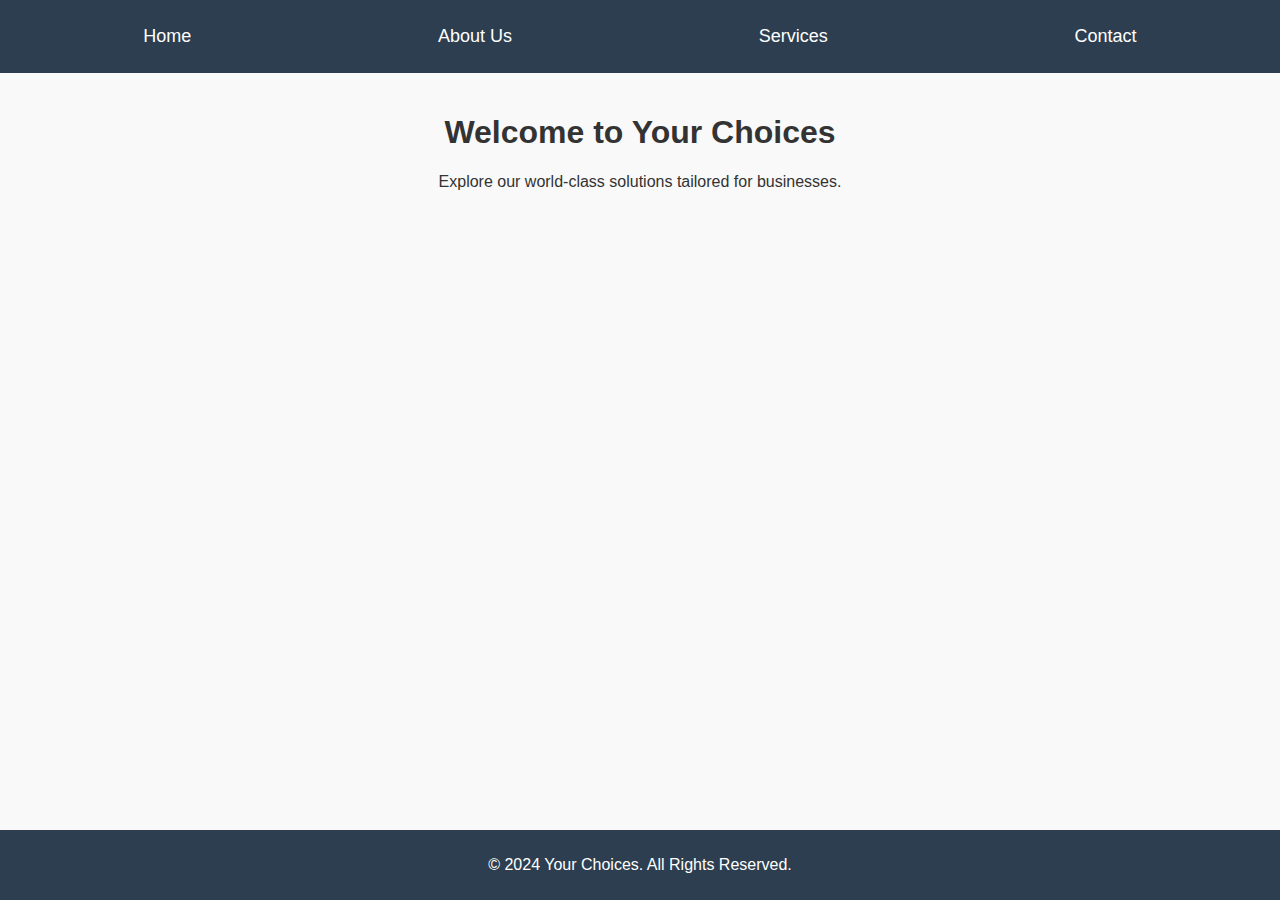
<file: index.html>
<!DOCTYPE html>
<html lang="en">
<head>
    <meta charset="UTF-8">
    <meta name="viewport" content="width=device-width, initial-scale=1.0">
    <title>Home</title>
    <link rel="stylesheet" href="css/style.css">
</head>
<body>
    <header>
        <nav>
            <ul>
                <li><a href="index.html">Home</a></li>
                <li><a href="about.html">About Us</a></li>
                <li><a href="services.html">Services</a></li>
                <li><a href="contact.html">Contact</a></li>
            </ul>
        </nav>
    </header>
    <main>
        <h1>Welcome to Your Choices</h1>
        <p>Explore our world-class solutions tailored for businesses.</p>
    </main>
    <footer>
        <p>&copy; 2024 Your Choices. All Rights Reserved.</p>
    </footer>
</body>
</html>
</file>
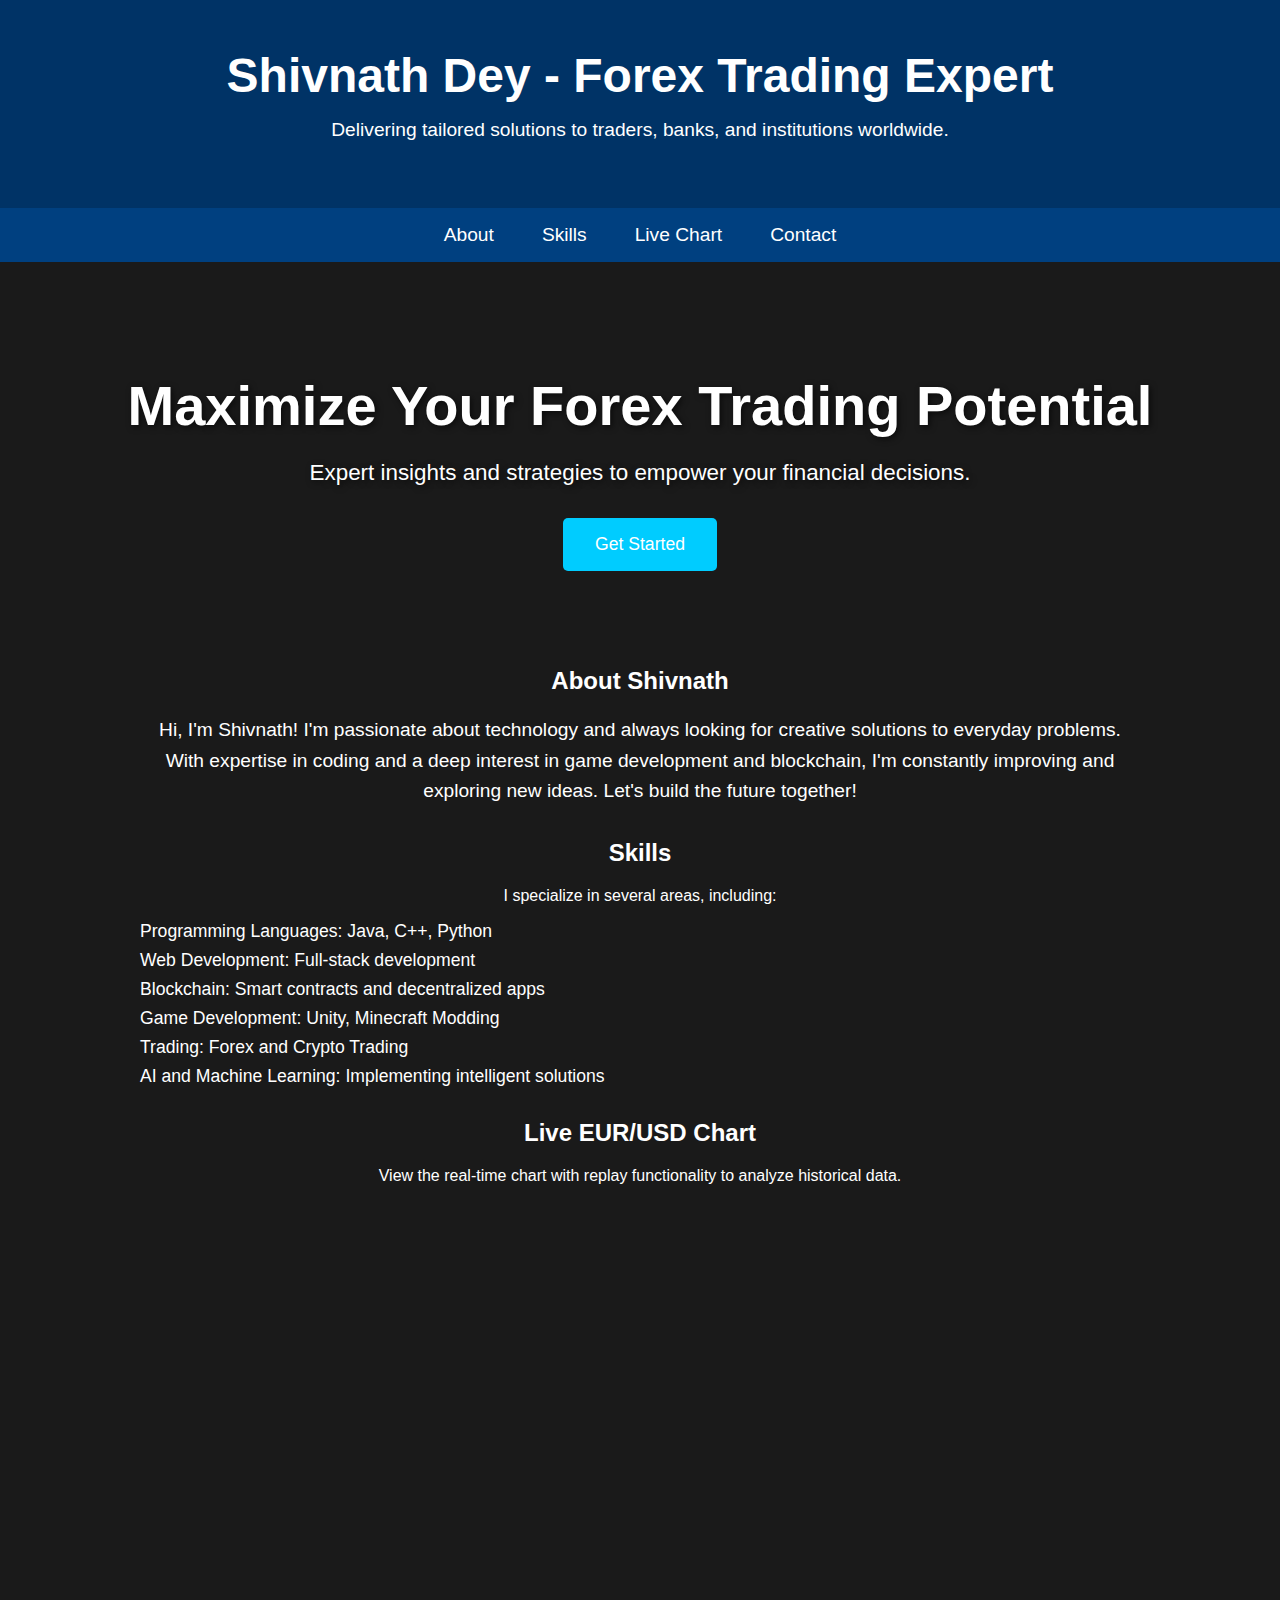
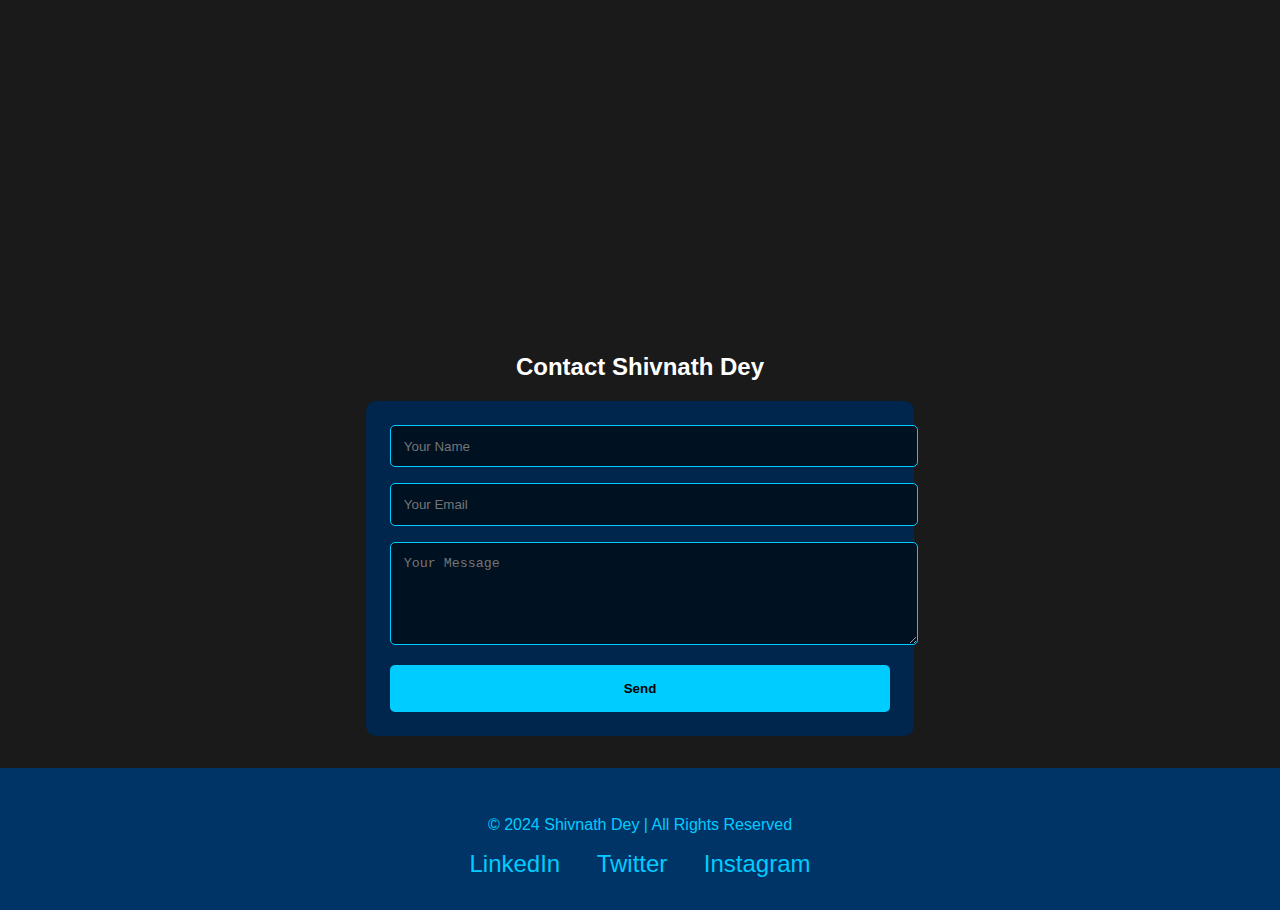
<file: Index.html>
<!DOCTYPE html>
<html lang="en">
<head>
    <meta charset="UTF-8">
    <meta name="viewport" content="width=device-width, initial-scale=1.0">
    <title>Shivnath Dey - Forex Trading & Financial Solutions</title>
    <style>
        body {
            font-family: 'Arial', sans-serif;
            margin: 0;
            padding: 0;
            background: #1a1a1a;
            color: white;
            scroll-behavior: smooth;
        }
        header {
            background: #003366;
            padding: 3rem 2rem;
            text-align: center;
            color: white;
            position: sticky;
            top: 0;
            z-index: 1000;
        }
        header h1 {
            font-size: 3rem;
            margin: 0;
        }
        header p {
            font-size: 1.2rem;
            margin-top: 1rem;
        }
        nav {
            display: flex;
            justify-content: center;
            background: #004080;
            padding: 1rem;
            position: sticky;
            top: 0;
        }
        nav a {
            color: white;
            text-decoration: none;
            margin: 0 1.5rem;
            font-size: 1.2rem;
            transition: color 0.3s;
        }
        nav a:hover {
            color: #00ccff;
        }
        .hero {
            text-align: center;
            padding: 4rem 2rem;
            background: url("https://source.unsplash.com/1600x900/?finance,trade") no-repeat center center;
            background-size: cover;
            color: white;
            text-shadow: 2px 2px 6px rgba(0,0,0,0.6);
        }
        .hero h2 {
            font-size: 3.5rem;
            margin-bottom: 1rem;
        }
        .hero p {
            font-size: 1.4rem;
            margin-bottom: 2rem;
        }
        .hero button {
            padding: 1rem 2rem;
            font-size: 1.1rem;
            background: #00ccff;
            border: none;
            border-radius: 5px;
            color: white;
            cursor: pointer;
            transition: background 0.3s;
        }
        .hero button:hover {
            background: #007bb5;
        }
        .section {
            text-align: center;
            margin: 2rem;
        }
        .about, .skills, .contact {
            text-align: center;
            margin: 2rem auto;
            max-width: 1000px;
        }
        .about p {
            font-size: 1.2rem;
            line-height: 1.6;
        }
        .skills ul {
            list-style: none;
            padding: 0;
            font-size: 1.1rem;
            text-align: left;
            margin-top: 1rem;
        }
        .skills li {
            margin: 0.5rem 0;
        }
        .contact-form {
            max-width: 500px;
            margin: 0 auto;
            padding: 1.5rem;
            background: #00264d;
            border-radius: 10px;
        }
        .contact-form input, .contact-form textarea {
            width: 100%;
            margin-bottom: 1rem;
            padding: 0.8rem;
            border: 1px solid #00ccff;
            border-radius: 5px;
            background: #001122;
            color: white;
        }
        .contact-form button {
            width: 100%;
            padding: 1rem;
            background: #00ccff;
            border: none;
            border-radius: 5px;
            font-weight: bold;
            cursor: pointer;
        }
        footer {
            text-align: center;
            padding: 2rem 0;
            background: #003366;
            color: #00ccff;
        }
        footer .socials a {
            color: #00ccff;
            margin: 0 1rem;
            font-size: 1.5rem;
            text-decoration: none;
            transition: color 0.3s;
        }
        footer .socials a:hover {
            color: white;
        }

        /* Chart responsiveness */
        .live-chart {
            text-align: center;
            margin: 2rem 0;
        }
        .chart-wrapper {
            position: relative;
            width: 100%;
            padding-bottom: 56.25%; /* 16:9 aspect ratio */
            height: 0;
            overflow: hidden;
        }
        .chart-wrapper iframe {
            position: absolute;
            top: 0;
            left: 0;
            width: 100%;
            height: 100%;
        }

        @media (max-width: 768px) {
            .hero h2 {
                font-size: 2.5rem;
            }
            .hero p {
                font-size: 1rem;
            }
            nav a {
                font-size: 1rem;
            }
        }
    </style>
</head>
<body>
    <header>
        <h1>Shivnath Dey - Forex Trading Expert</h1>
        <p>Delivering tailored solutions to traders, banks, and institutions worldwide.</p>
    </header>
    <nav>
        <a href="#about">About</a>
        <a href="#skills">Skills</a>
        <a href="#chart">Live Chart</a>
        <a href="#contact">Contact</a>
    </nav>
    <div class="hero">
        <h2>Maximize Your Forex Trading Potential</h2>
        <p>Expert insights and strategies to empower your financial decisions.</p>
        <button>Get Started</button>
    </div>

    <section id="about" class="about">
        <h2>About Shivnath</h2>
        <p>Hi, I'm Shivnath! I'm passionate about technology and always looking for creative solutions to everyday problems. With expertise in coding and a deep interest in game development and blockchain, I'm constantly improving and exploring new ideas. Let's build the future together!</p>
    </section>

    <section id="skills" class="skills">
        <h2>Skills</h2>
        <p>I specialize in several areas, including:</p>
        <ul>
            <li>Programming Languages: Java, C++, Python</li>
            <li>Web Development: Full-stack development</li>
            <li>Blockchain: Smart contracts and decentralized apps</li>
            <li>Game Development: Unity, Minecraft Modding</li>
            <li>Trading: Forex and Crypto Trading</li>
            <li>AI and Machine Learning: Implementing intelligent solutions</li>
        </ul>
    </section>

    <section id="chart" class="live-chart">
        <h2>Live EUR/USD Chart</h2>
        <p>View the real-time chart with replay functionality to analyze historical data.</p>
        <div class="chart-wrapper">
            <iframe 
                src="https://www.tradingview.com/widgetembed/?symbol=FX:EURUSD&interval=1&theme=dark&style=1&studies=MACD%40tv-basicstudies&toolbarbg=F1F3F6&saveimage=1&hideideas=1" 
                frameborder="0" allowfullscreen></iframe>
        </div>
    </section>

    <section id="contact" class="contact">
        <h2>Contact Shivnath Dey</h2>
        <form class="contact-form">
            <input type="text" placeholder="Your Name" required>
            <input type="email" placeholder="Your Email" required>
            <textarea placeholder="Your Message" rows="5" required></textarea>
            <button type="submit">Send</button>
        </form>
    </section>

    <footer>
        <p>© 2024 Shivnath Dey | All Rights Reserved</p>
        <div class="socials">
            <a href="#">LinkedIn</a>
            <a href="#">Twitter</a>
            <a href="#">Instagram</a>
        </div>
    </footer>
</body>
</html>
</file>
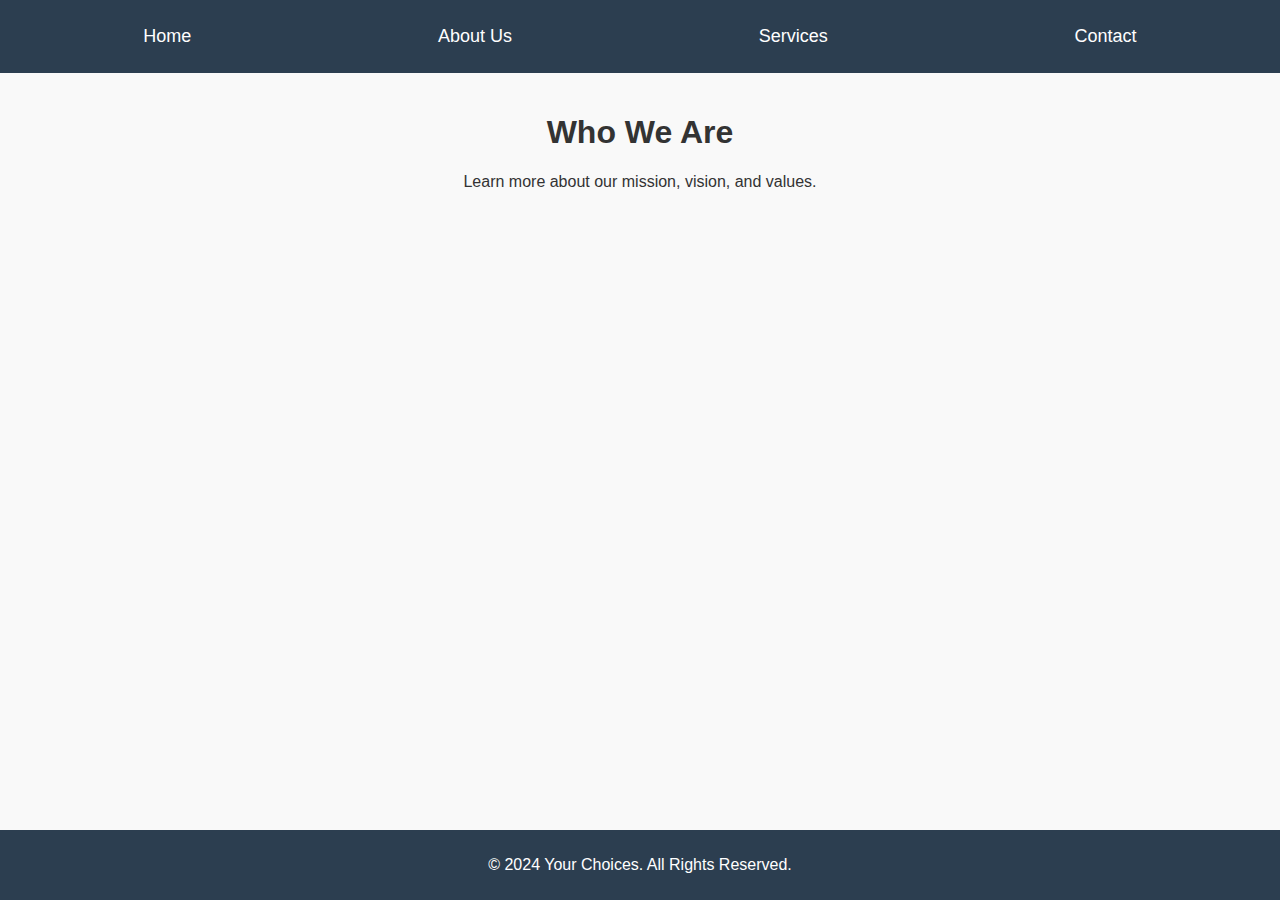
<file: about.html>
<!DOCTYPE html>
<html lang="en">
<head>
    <meta charset="UTF-8">
    <meta name="viewport" content="width=device-width, initial-scale=1.0">
    <title>About Us</title>
    <link rel="stylesheet" href="css/style.css">
</head>
<body>
    <header>
        <nav>
            <ul>
                <li><a href="index.html">Home</a></li>
                <li><a href="about.html">About Us</a></li>
                <li><a href="services.html">Services</a></li>
                <li><a href="contact.html">Contact</a></li>
            </ul>
        </nav>
    </header>
    <main>
        <h1>Who We Are</h1>
        <p>Learn more about our mission, vision, and values.</p>
    </main>
    <footer>
        <p>&copy; 2024 Your Choices. All Rights Reserved.</p>
    </footer>
</body>
</html>
</file>
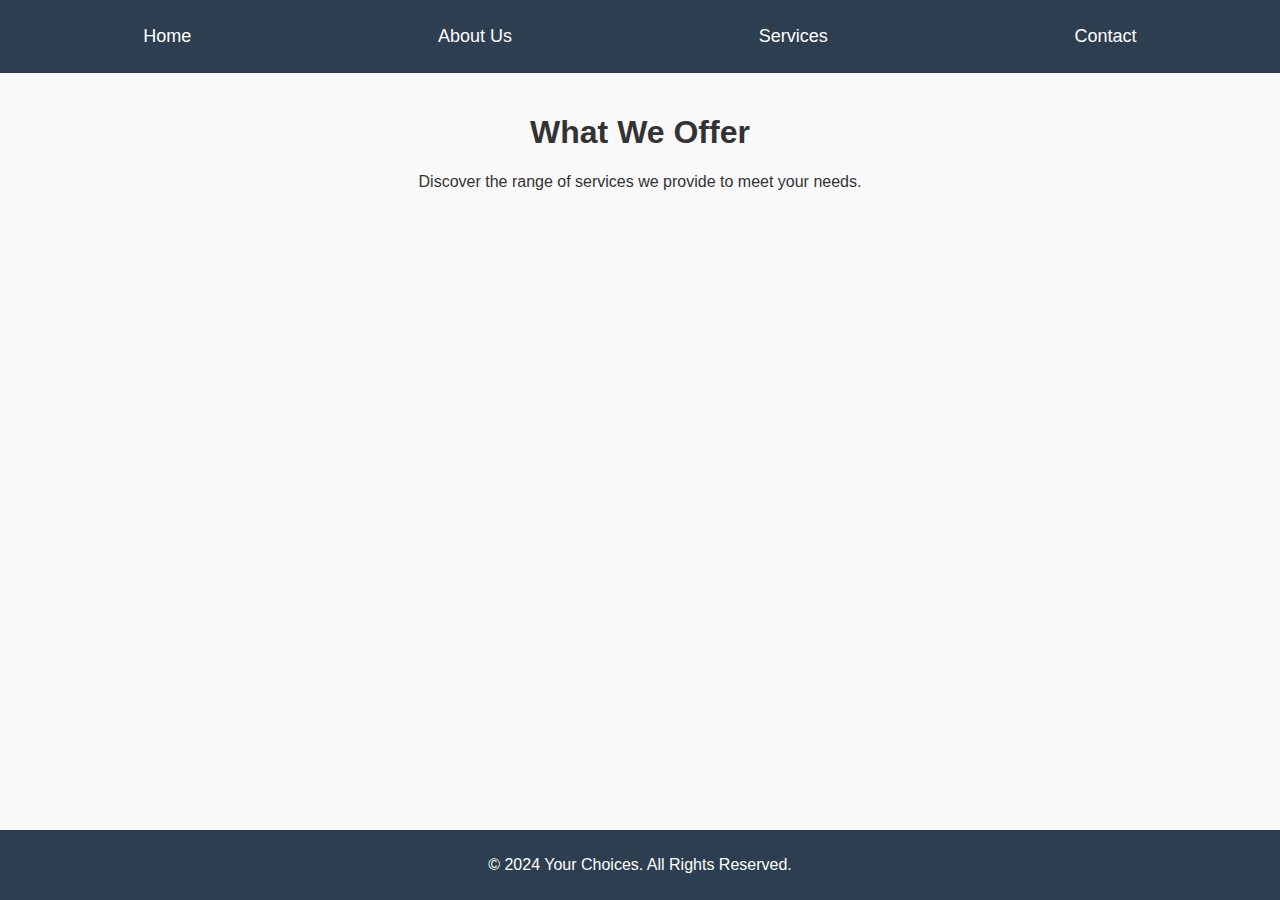
<file: services.html>
<!DOCTYPE html>
<html lang="en">
<head>
    <meta charset="UTF-8">
    <meta name="viewport" content="width=device-width, initial-scale=1.0">
    <title>Services</title>
    <link rel="stylesheet" href="css/style.css">
</head>
<body>
    <header>
        <nav>
            <ul>
                <li><a href="index.html">Home</a></li>
                <li><a href="about.html">About Us</a></li>
                <li><a href="services.html">Services</a></li>
                <li><a href="contact.html">Contact</a></li>
            </ul>
        </nav>
    </header>
    <main>
        <h1>What We Offer</h1>
        <p>Discover the range of services we provide to meet your needs.</p>
    </main>
    <footer>
        <p>&copy; 2024 Your Choices. All Rights Reserved.</p>
    </footer>
</body>
</html>
</file>
<file: css/style.css>
body {
    font-family: Arial, sans-serif;
    margin: 0;
    padding: 0;
    background-color: #f9f9f9;
    color: #333;
}

header {
    background-color: #2c3e50;
    color: white;
    padding: 10px 20px;
}

nav ul {
    list-style: none;
    padding: 0;
    display: flex;
    justify-content: space-around;
}

nav ul li a {
    color: white;
    text-decoration: none;
    font-size: 18px;
}

nav ul li a:hover {
    text-decoration: underline;
}

main {
    padding: 20px;
    text-align: center;
}

footer {
    background-color: #2c3e50;
    color: white;
    text-align: center;
    padding: 10px 0;
    position: fixed;
    width: 100%;
    bottom: 0;
}
</file>
